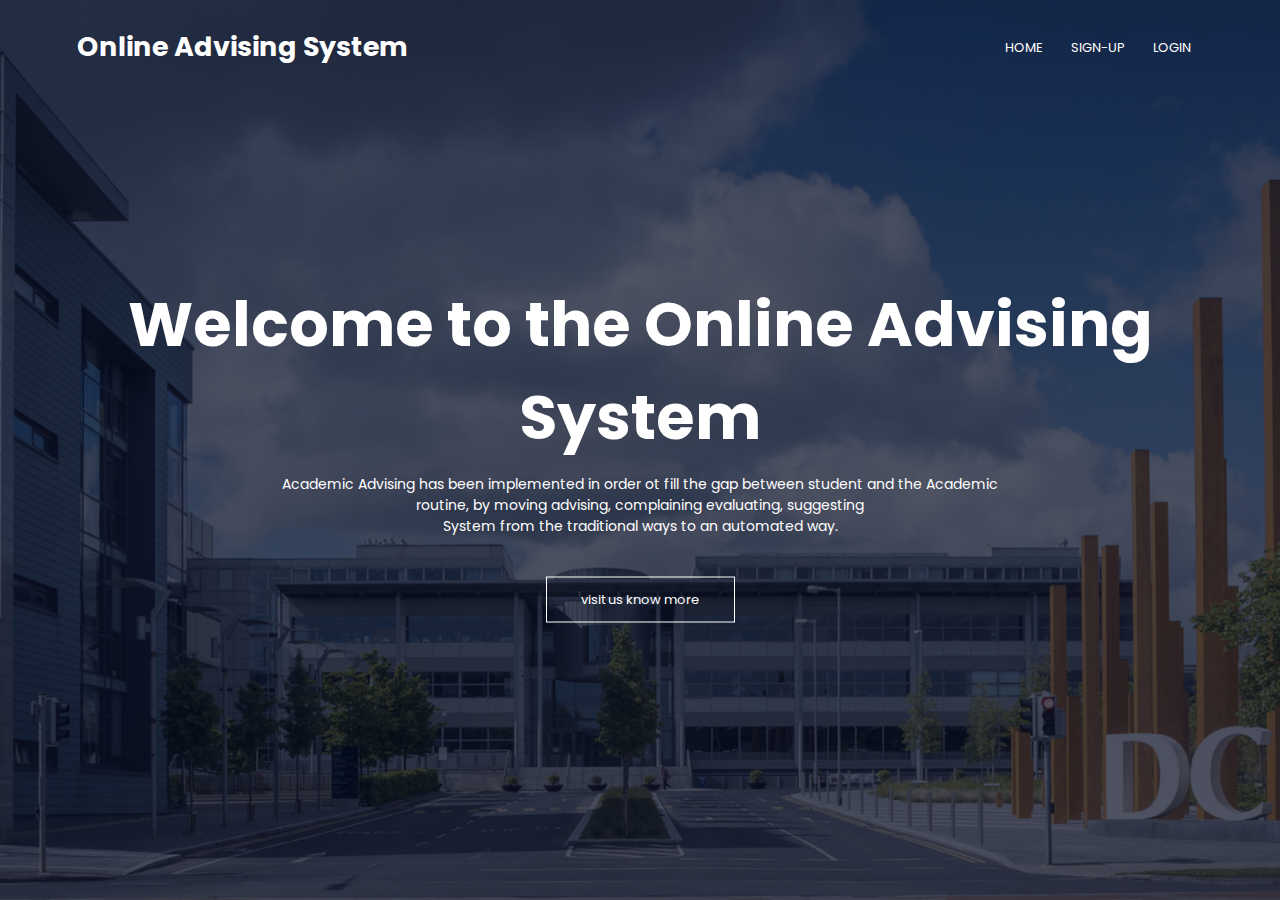
<file: index.html>
<!DOCTYPE html>
 <html lang="en">
<head>
    <meta name="viewport" content="width=device-width, initial-scale=1.0">
    <title>Advising System Wedsite Design</title>
    <link rel="stylesheet" href="style.css">
    <link rel="preconnect" href="https://fonts.googleapis.com">
<link rel="preconnect" href="https://fonts.gstatic.com" crossorigin>
<link href="https://fonts.googleapis.com/css2?family=Poppins:wght@100;200;300;400;600;700&display=swap"
 rel="stylesheet">
<link rel="stylesheet" href="https://stackpath.bootstrapcdn.com/font-awesome/4.7.0/css/font-awesome.min.css">
</head>
<body>
    <section class="header">
       <nav>
         <h1 class="Online">Online Advising System</h1>
        <div class="nav-links" id="navLinks">
            <i class="fa fa-times" onclick="hideMenu()"></i>
            
            <ul> 
                <li><a href="index.html">HOME</a></li>
                <li><a href="sign.html">SIGN-UP</a></li>
                <li><a href="login.html">LOGIN</a></li>
               
            </ul>
        </div>
        <i class="fa fa-bars" onclick="showMenu()"></i>
       </nav>

       <div class="text-box">
        <h1>Welcome to the Online Advising System</h1>
        <p>Academic Advising has been implemented in order ot 
            fill the gap between  student and the Academic <br> routine, by moving advising, complaining evaluating, suggesting <br>System from the traditional ways to an automated way.  </p>
        <a href="" class="hero-btn">visit us know more</a>
       </div>

    </section>
  
    <script>
        var navLinks = document.getElementById("navLinks");
        
        function showMenu(){
            navLinks.style.right = "0";
        }
            function hideMenu(){
            navLinks.style.right = "-200px";
        }
        
        </script>

    </body>
    </html>
</file>
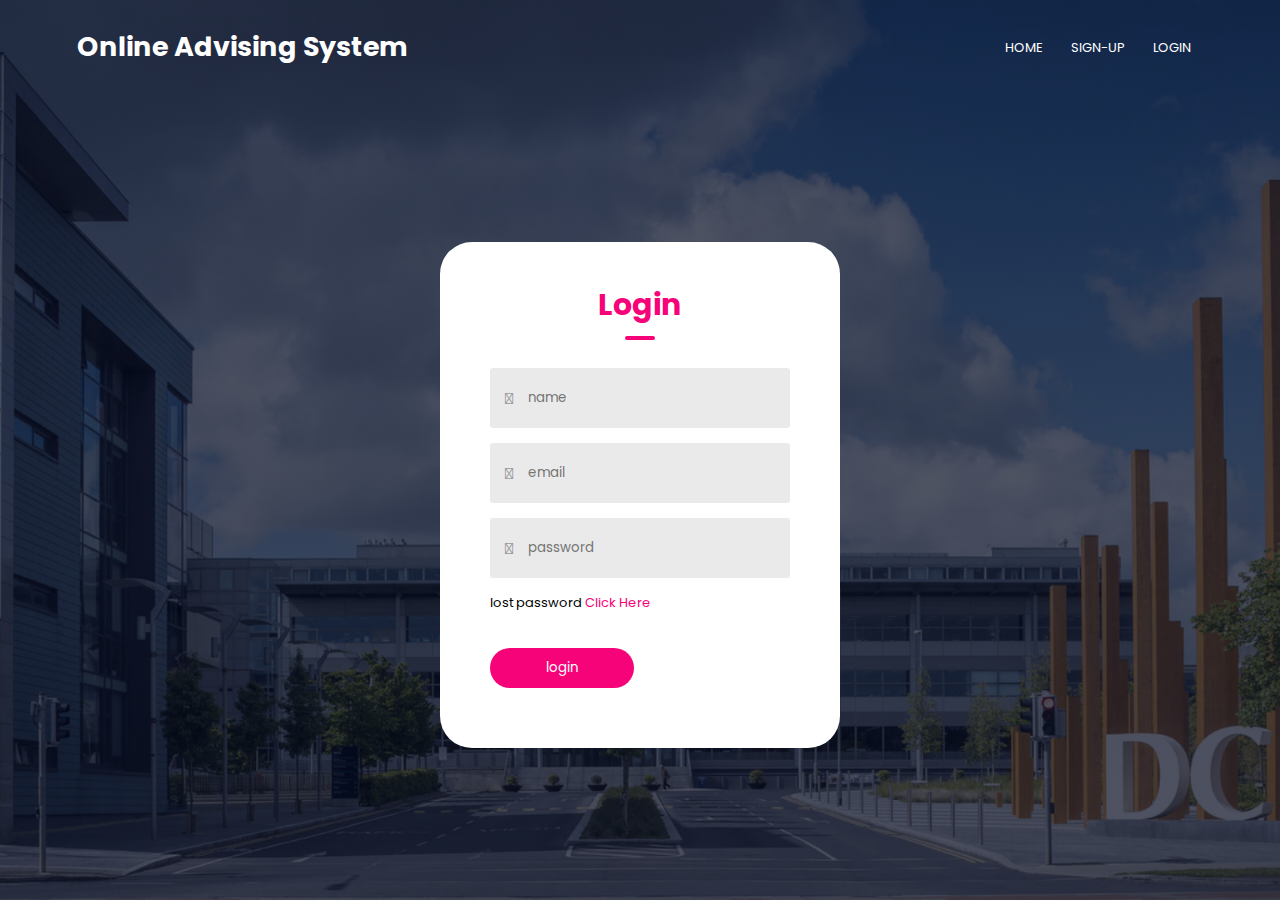
<file: login.html>
<!DOCTYPE html>
 <html lang="en">
<head>
    <meta name="viewport" content="width=device-width, initial-scale=1.0">
    <title>Advising System Wedsite Design</title>
    <link rel="stylesheet" href="style.css">
    <link rel="preconnect" href="https://fonts.googleapis.com">
<link rel="preconnect" href="https://fonts.gstatic.com" crossorigin>
<link href="https://fonts.googleapis.com/css2?family=Poppins:wght@100;200;300;400;600;700&display=swap"
 rel="stylesheet">
<link rel="stylesheet" href="https://stackpath.bootstrapcdn.com/font-awesome/4.7.0/css/font-awesome.min.css">
</head>
<body>
    <section class="header">
       <nav>
        <h1 class="Online">Online Advising System</h1>
        <div class="nav-links" id="navLinks">
            <i class="fa fa-times" onclick="hideMenu()"></i>
            
            <ul> 
                <li><a href="index.html">HOME</a></li>
                <li><a href="sign.html">SIGN-UP</a></li>
                <li><a href="course.html">LOGIN</a></li>
               

            </ul>
        </div>
        <i class="fa fa-bars" onclick="showMenu()"></i>
       </nav>
<!------- home form box -------->

<div class="form-box">
    <h1 id="title">Login</h1>
    <form>
     <div class="input-group">
        <div class="input-field" id="nameField">
            <i class="fa-solid fa-user"></i>
            <input type="text" name="username" placeholder="name">
        </div> 

        <div class="input-field">
            <i class="fa-solid fa-envelope"></i>
            <input type="email" name="email" placeholder="email">
        </div> 

        <div class="input-field">
            <i class="fa-solid fa-lock"></i>
            <input type="password" name="password" placeholder="password">
        </div> 


        <p>lost password <a href="lost.html">Click Here</a></p>
     </div>
     <div class="btn-field">
        <button type="button" >login</button>
    
     </div>
    </form>
</div>
</div>

<script>
    var navLinks = document.getElementById("navLinks");
    
    function showMenu(){
        navLinks.style.right = "0";
    }
        function hideMenu(){
        navLinks.style.right = "-200px";
    }
    
    </script>

</body>
</html>
</file>
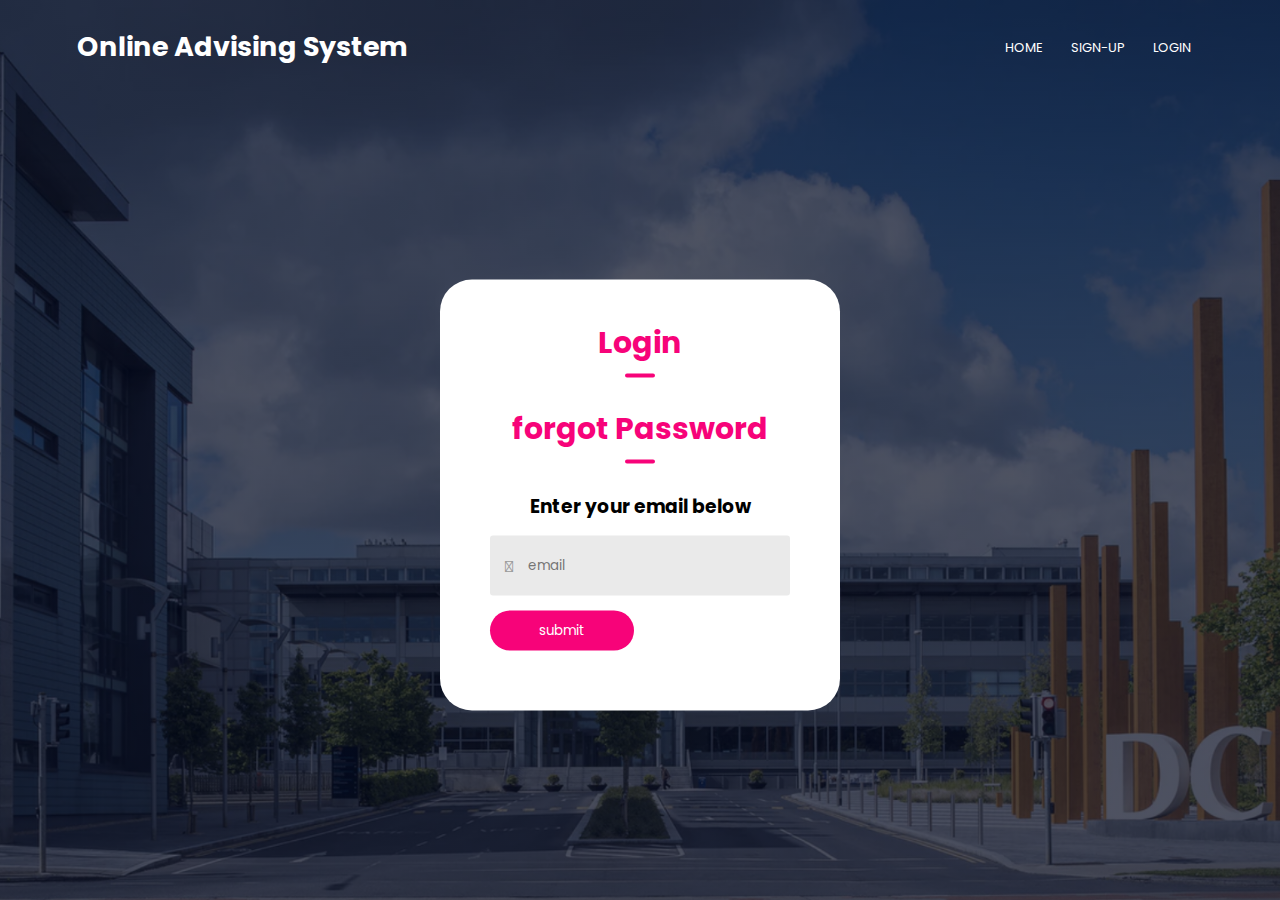
<file: lost.html>
<!DOCTYPE html>
 <html lang="en">
<head>
    <meta name="viewport" content="width=device-width, initial-scale=1.0">
    <title>Advising System Wedsite Design</title>
    <link rel="stylesheet" href="style.css">
    <link rel="preconnect" href="https://fonts.googleapis.com">
<link rel="preconnect" href="https://fonts.gstatic.com" crossorigin>
<link href="https://fonts.googleapis.com/css2?family=Poppins:wght@100;200;300;400;600;700&display=swap"
 rel="stylesheet">
<link rel="stylesheet" href="https://stackpath.bootstrapcdn.com/font-awesome/4.7.0/css/font-awesome.min.css">
</head>
<body>
    <section class="header">
       <nav>
        <h1 class="Online">Online Advising System</h1>
        <div class="nav-links" id="navLinks">
            <i class="fa fa-times" onclick="hideMenu()"></i>
            
            <ul> 
                <li><a href="index.html">HOME</a></li>
                <li><a href="sign.html">SIGN-UP</a></li>
                <li><a href="course.html">LOGIN</a></li>
               

            </ul>
        </div>
        <i class="fa fa-bars" onclick="showMenu()"></i>
       </nav>
<!------- home form box -------->

<div class="form-box">
    <h1 id="title">Login</h1>
    <form>
      <h1>forgot
        Password
      </h1>
       <H3>Enter your email below</H3>
        <div class="input-field">
            <i class="fa-solid fa-envelope"></i>
            <input type="email" name="email" placeholder="email">
        </div> 

        <div class="btn-field">
            <button type="button" >submit</button>
        
         </div>

    </form>
    <script>
        var navLinks = document.getElementById("navLinks");
        
        function showMenu(){
            navLinks.style.right = "0";
        }
            function hideMenu(){
            navLinks.style.right = "-200px";
        }
        
        </script>
    
    </body>
    </html>
</file>
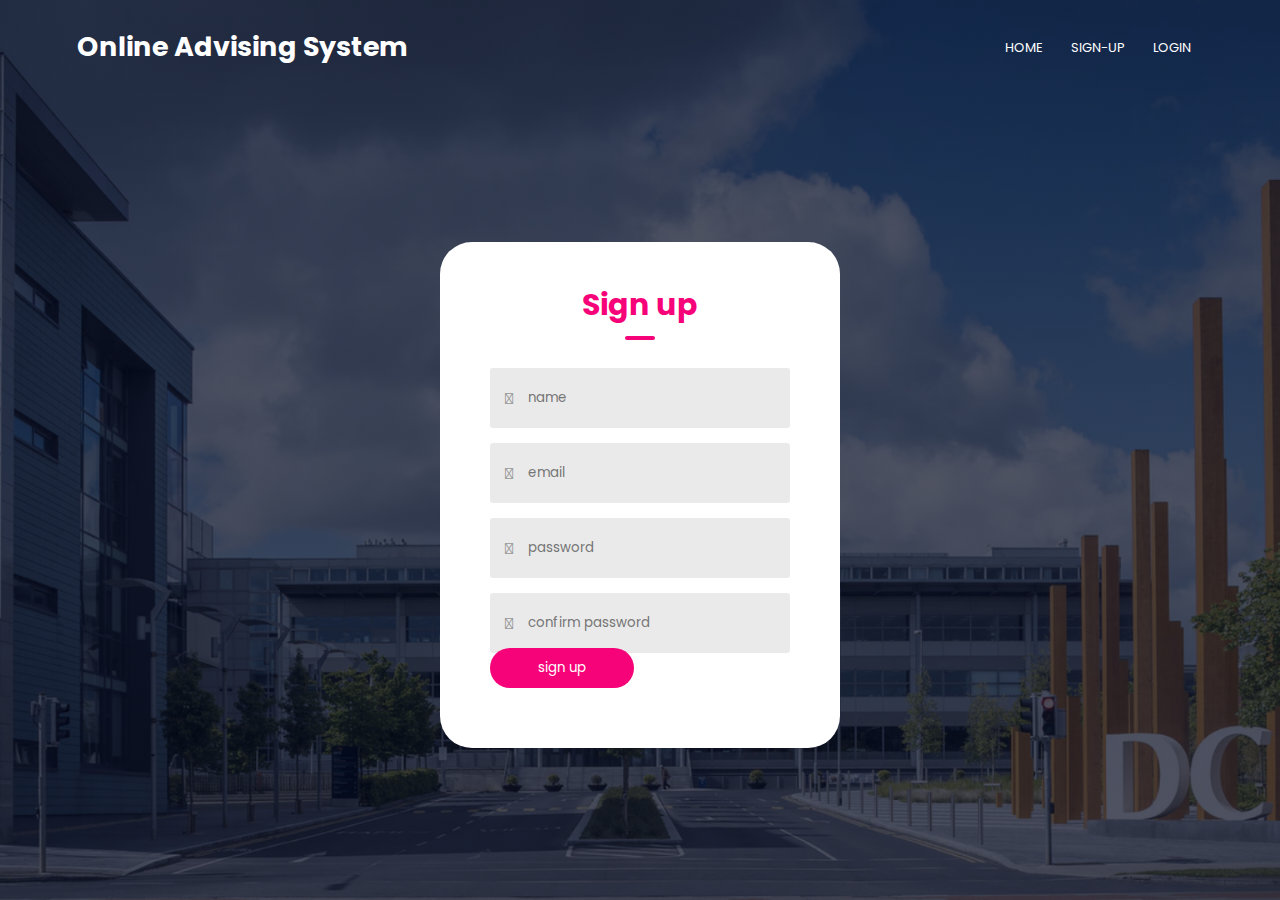
<file: sign.html>
<!DOCTYPE html>
 <html lang="en">
<head>
    <meta name="viewport" content="width=device-width, initial-scale=1.0">
    <title>Advising System Wedsite Design</title>
    <link rel="stylesheet" href="style.css">
    <link rel="preconnect" href="https://fonts.googleapis.com">
<link rel="preconnect" href="https://fonts.gstatic.com" crossorigin>
<link href="https://fonts.googleapis.com/css2?family=Poppins:wght@100;200;300;400;600;700&display=swap"
 rel="stylesheet">
<link rel="stylesheet" href="https://stackpath.bootstrapcdn.com/font-awesome/4.7.0/css/font-awesome.min.css">
</head>
<body>
    <section class="header">
       <nav>
        <h1 class="Online">Online Advising System</h1>
        <div class="nav-links" id="navLinks">
            <i class="fa fa-times" onclick="hideMenu()"></i>
            
            <ul> 
                <li><a href="index.html">HOME</a></li>
                <li><a href="sign.html">SIGN-UP</a></li>
                <li><a href="login.html">LOGIN</a></li>
               

            </ul>
        </div>
        <i class="fa fa-bars" onclick="showMenu()"></i>
       </nav>
<!------- home form box -------->

<div class="form-box">
    <h1 id="title">Sign up</h1>
    <form>
     <div class="input-group">
        <div class="input-field" id="nameField">
            <i class="fa-solid fa-user"></i>
            <input type="text" name="username" placeholder="name">
        </div> 

        <div class="input-field">
            <i class="fa-solid fa-envelope"></i>
            <input type="email" name="email" placeholder="email">
        </div> 

        <div class="input-field">
            <i class="fa-solid fa-lock"></i>
            <input type="password" name="password" placeholder="password">
        </div>
        
        <div class="input-field">
            <i class="fa-solid fa-lock"></i>
            <input type="password" name="password" placeholder="confirm password">
        </div> 


     </div>
     <div class="btn-field">
        <button type="button" >sign up</button>
    
     </div>
    </form>
</div>
</div>
<!--------- js --- -->
<script>

    var navLinks = document.getElementById("navLinks");
    
    function showMenu(){
        navLinks.style.right = "0";
    }
        function hideMenu(){
        navLinks.style.right = "-200px";
    }
    
    </script>

</body>
    </html>
</file>
<file: style.css>
*{
    margin: 0;
    padding: 0;
    font-family: 'Poppins', sans-serif;
}
.header {
    min-height: 100vh;
    width: 100%;
    background-image: linear-gradient(rgba(4,9,30,0.7),rgba(4,9,30,0.7)),url(./asset/banner.png);
    background-position:center ;
    background-size: cover;
    position: relative;
}
nav{
    display: flex;
    padding: 2% 6%;
    justify-content: space-between;
    align-items: center;
}
.Online{
    font-size: 27px;
    color: #fff;
}
nav img{
width: 150px ;
}
 .nav-links {
    flex: 1;
    text-align: right;
 }
 .nav-links ul li{
    list-style: none;
    display: inline-block; 
    padding: 8px 12px;
    position: relative;
 } 
 .nav-links ul li a {
    color: #fff;
    text-decoration: none;
    font-size: 13px;      
 }
.nav-links ul li::after {
    content: '';
    width: 0%;  
    height: 2px;  
    background-color: #F44336;
    display: block;
    margin: auto;
    transition: 0.5s;
}
.nav-links ul li:hover::after{
    width: 100%; 
}
.text-box{
    width: 90%;
    color: #fff;
    position: absolute;
    top: 50%;
    left: 50%;
    transform: translate(-50%,-50%);
    text-align: center;
}
.text-box h1{
      font-size: 62px;
}
.text-box p{
    margin: 10px 0 40px;
    font-size: 14px;
     color: #fff;
}
.hero-btn{
    display: inline-block;
    text-decoration: none;
    color: #fff;
    border: 1px solid #fff;
    padding: 12px 34px;
    font-size: 13px;
    background: transparent;
    position: relative;
    cursor: pointer;
}
.hero-btn:hover{
    border: 1px solid #F44336;
    background: #F44336;
    transition: 1s;
}
nav .fa{
display: none;
}
@media (max-width: 700px) {
    .text-box h1{
        font-size: 20px;
    }
    .nav-links ul li{
        display: block;
    }
    .nav-links{
        position: fixed;
        background: #F44336;
        height: 100vh;
        width: 200px;
        top: 0;
        right: -200px;
        text-align: left;
        z-index: 2;
        transition: 1s;
    }

    nav .fa{
        display: block;
        color: #fff;
        margin: 10px;
        font-size: 22px;
        cursor: pointer;
    }
    .nav-links ul{
        padding: 30px;
    }
}
/* ============
 input-form
==============
*/
.form-box{
    width: 80%;
    max-width: 300px;
    position: absolute;
    top: 55%;
    left: 50%;
    transform: translate(-50%,-50%);
    background: #fff;
    padding: 40px 50px 60px;
    text-align: center;
    border-radius: 2rem;
}
.form-box h1{
    font-size: 30px;
    margin-bottom: 40px;
    color: rgb(247, 3, 121);
    position: relative;
}
.form-box h1::after{
content: "";
width: 30px;
height: 4px;
border-radius: 3px;
background:rgb(247, 3, 121);
position: absolute;
bottom: -12px;
left: 50%;
transform: translateX(-50%);
}



.input-field{
    background: #eaeaea;
    margin: 15px 0;
    border-radius: 3px;
    display: flex;
    align-items: center;
    max-height: 65px;
    transition: max-height 0.5s;
    overflow: hidden;
    
}
input{
    width: 100%;
    background: transparent;
    border: 0;
    outline: 0;
    padding: 20px 15px;
}
.input-field i{
    margin-left: 15px;
    color: #999;
}

form p{
    text-align: left;
    font-size: 13px;
}
form p a{
    text-decoration: none;
    color:  rgb(247, 3, 121);
}
.btn-field{
    width: 100%;
    display: flex;
    justify-content: space-between;
}
.btn-field button{
    flex-basis: 48%;
    background: rgb(247, 3, 121);
    color: #fff;
    height: 40px;
    border-radius: 28px;
    border: 0;
    outline: 0;
    cursor: pointer;
    transition: background 1s;
}
 
.input-group{
    height: 280px;
}
.btn-field button.disable{
    background: #eaeaea;
    color: #555;
}
@media (max-width: 700px) {
  .form-box{
    margin-top: 30px;
  }
}
</file>
